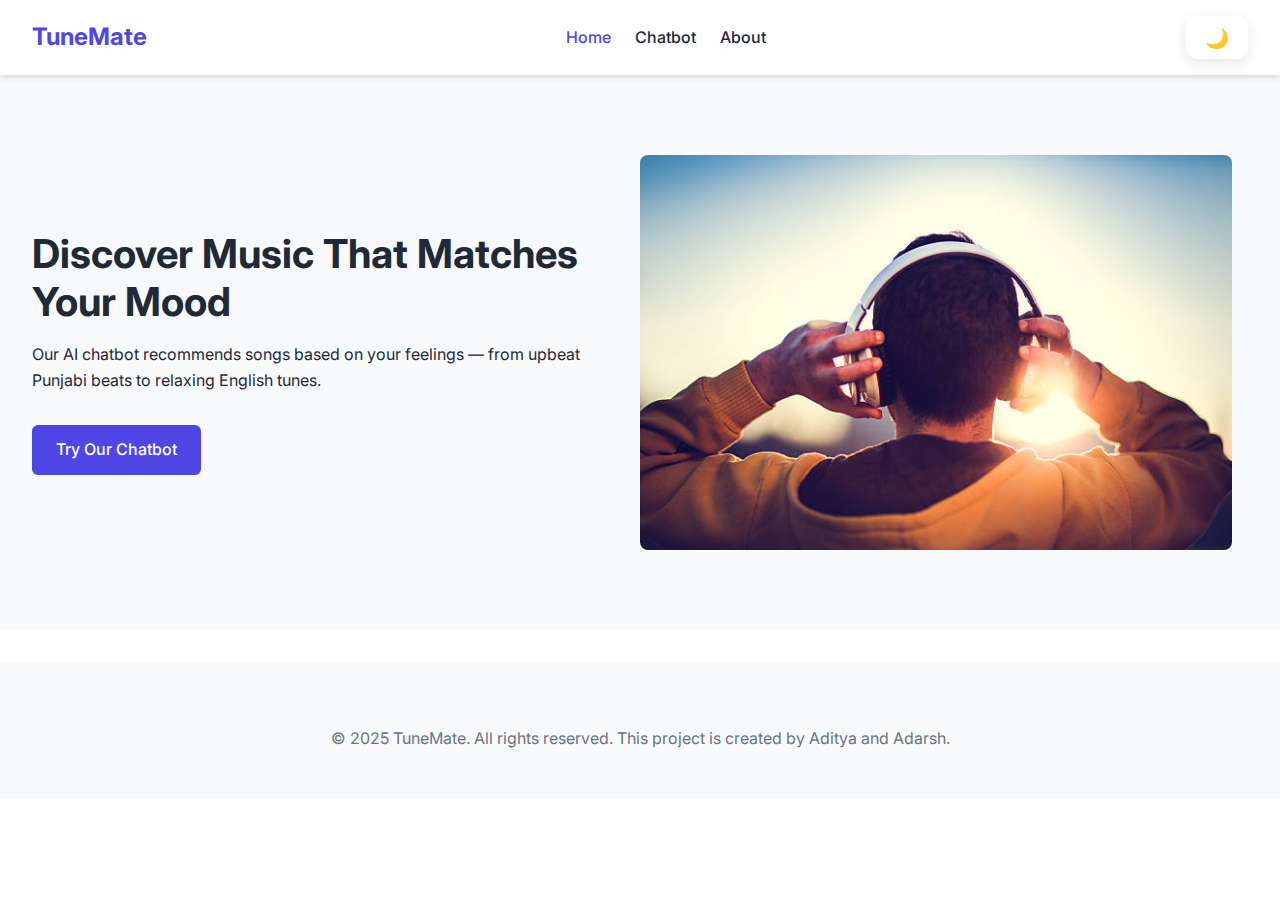
<file: index.html>
<!DOCTYPE html>
<html lang="en">
<head>
  <meta charset="UTF-8">
  <meta name="viewport" content="width=device-width, initial-scale=1.0">
  <title>AI Music Chatbot - TuneMate</title>
  <link rel="stylesheet" href="style.css">
  <link rel="stylesheet" href="https://fonts.googleapis.com/css2?family=Inter:wght@400;500;600;700&display=swap">
</head>
<body class="light-mode">
  <header>
    <nav class="navbar">
      <div class="logo">TuneMate</div>
      <ul class="nav-links">
        <li><a href="index.html" class="active">Home</a></li>
        <li><a href="chatbot.html">Chatbot</a></li>
        <li><a href="about.html">About</a></li>
      </ul>
      <button id="theme-toggle" aria-label="Toggle dark mode">
        <span class="theme-icon">🌙</span>
      </button>
      <div class="hamburger">
        <span></span>
        <span></span>
        <span></span>
      </div>
    </nav>
  </header>

  <main>
    <section class="hero">
      <div class="hero-content">
        <h1>Discover Music That Matches Your Mood</h1>
        <p>Our AI chatbot recommends songs based on your feelings — from upbeat Punjabi beats to relaxing English tunes.</p>
        <div class="cta-buttons">
          <a href="chatbot.html" class="btn primary">Try Our Chatbot</a>
        </div>
      </div>
      <div class="hero-image">
        <img src="music.jpg" alt="image" loading="lazy">
      </div>
    </section>
    
  </main>

  <footer>
      <div class="footer-copyright">
        &copy; 2025 TuneMate. All rights reserved. This project is created by Aditya and Adarsh.
      </div>
    </div>
  </footer>

  <script src="script2.js"></script>
  <script src="theme.js"></script>
</body>
</html>
</file>
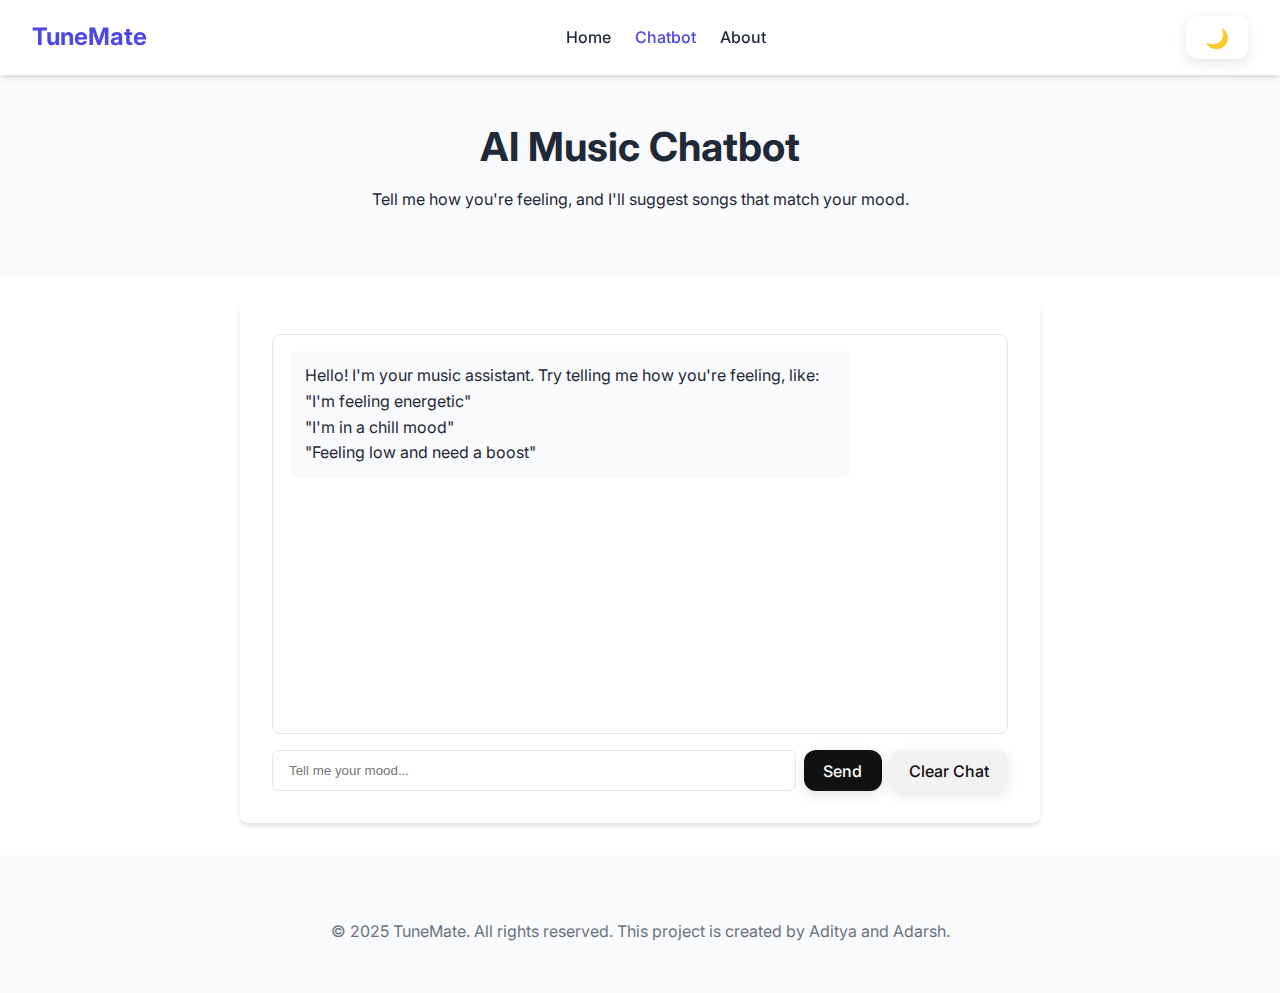
<file: chatbot.html>
<!-- <!DOCTYPE html>
<html lang="en">
<head>
  <meta charset="UTF-8" />
  <meta name="viewport" content="width=device-width, initial-scale=1.0"/>
  <title>Gemini Music Recommender</title>
  <link rel="stylesheet" href="style.css"/>
</head>
<body>
  <div class="container">
    <h1>🎧 AI Song Recommender</h1>
    <div id="chat-box"></div>
    <div class="input-area">
      <input type="text" id="user-input" placeholder="Tell me how you're feeling..." />
      <button onclick="handleSend()">Send</button>
    </div>
  </div>
  <script src="script.js"></script>
</body>
</html> -->

<!DOCTYPE html>
<html lang="en">
<head>
  <meta charset="UTF-8">
  <meta name="viewport" content="width=device-width, initial-scale=1.0">
  <title>AI Music Chatbot - TuneMate</title>
  <link rel="stylesheet" href="style.css">
  <link rel="stylesheet" href="https://fonts.googleapis.com/css2?family=Inter:wght@400;500;600;700&display=swap">
</head>
<body class="light-mode">
  <header>
    <nav class="navbar">
      <div class="logo">TuneMate</div>
      <ul class="nav-links">
        <li><a href="index.html">Home</a></li>
        <li><a href="chatbot.html" class="active">Chatbot</a></li>
        <li><a href="about.html">About</a></li>
      </ul>
      <button id="theme-toggle" aria-label="Toggle dark mode">
        <span class="theme-icon">🌙</span>
      </button>
      <div class="hamburger">
        <span></span>
        <span></span>
        <span></span>
      </div>
    </nav>
  </header>

  <main>
    <section class="page-header">
      <h1>AI Music Chatbot</h1>
      <p>Tell me how you're feeling, and I'll suggest songs that match your mood.</p>
    </section>
    <br>
    <section class="chatbot-container">
      <div class="chat-area" id="chat-area">
        <div class="message bot">
          <div class="message-content">
            Hello! I'm your music assistant. Try telling me how you're feeling, like:
            <ul>
              <li>"I'm feeling energetic"</li>
              <li>"I'm in a chill mood"</li>
              <li>"Feeling low and need a boost"</li>
            </ul>
          </div>
        </div>
      </div>
      <div class="chat-input">
        <input type="text" id="user-input" placeholder="Tell me your mood..." aria-label="Type your message">
        <button id="send-btn">Send</button>
        <button id="clear-chat" class="secondary">Clear Chat</button>
      </div>
    </section>
  </main>

  <footer>
    <div class="footer-copyright">
      &copy; 2025 TuneMate. All rights reserved. This project is created by Aditya and Adarsh.
    </div>
  </footer>

  <script src="script.js"></script>
  <script src="script2.js"></script>
  <!-- <script src="chatbot.js"></script> -->
  <script src="theme.js"></script>
</body>
</html>
</file>
<file: style.css>
/* Base Styles */
:root {
  --primary-color: #4f46e5;
  --primary-hover: #4338ca;
  --secondary-color: #10b981;
  --secondary-hover: #059669;
  --text-color: #1f2937;
  --text-light: #6b7280;
  --bg-color: #ffffff;
  --bg-secondary: #f9fafb;
  --border-color: #e5e7eb;
  --card-bg: #ffffff;
  --shadow: 0 4px 6px -1px rgba(0, 0, 0, 0.1), 0 2px 4px -1px rgba(0, 0, 0, 0.06);
  --success-color: #10b981;
  --warning-color: #f59e0b;
  --danger-color: #ef4444;
  --info-color: #3b82f6;

  /* Macro colors */
  --protein-color: #ef4444;
  --carbs-color: #f59e0b;
  --fats-color: #10b981;
}

.dark-mode {
  --primary-color: #6366f1;
  --primary-hover: #4f46e5;
  --secondary-color: #10b981;
  --secondary-hover: #059669;
  --text-color: #f9fafb;
  --text-light: #d1d5db;
  --bg-color: #111827;
  --bg-secondary: #1f2937;
  --border-color: #374151;
  --card-bg: #1f2937;
  --shadow: 0 4px 6px -1px rgba(0, 0, 0, 0.2), 0 2px 4px -1px rgba(0, 0, 0, 0.1);
}

* {
  margin: 0;
  padding: 0;
  box-sizing: border-box;
}

html {
  scroll-behavior: smooth;
}

body {
  font-family: "Inter", sans-serif;
  line-height: 1.6;
  color: var(--text-color);
  background-color: var(--bg-color);
  transition: background-color 0.3s, color 0.3s;
}

a {
  color: var(--primary-color);
  text-decoration: none;
  transition: color 0.3s;
}

a:hover {
  color: var(--primary-hover);
}

ul {
  list-style: none;
}

img {
  max-width: 100%;
  height: auto;
  border-radius: 8px;
}

/* Typography */
h1,
h2,
h3,
h4,
h5,
h6 {
  font-weight: 700;
  line-height: 1.2;
  margin-bottom: 1rem;
}

h1 {
  font-size: 2.5rem;
}

h2 {
  font-size: 2rem;
}

h3 {
  font-size: 1.5rem;
}

p {
  margin-bottom: 1rem;
}

/* Layout */
.container {
  width: 100%;
  max-width: 1200px;
  margin: 0 auto;
  padding: 0 1rem;
}

section {
  padding: 4rem 1rem;
}

/* Navbar */
.navbar {
  display: flex;
  justify-content: space-between;
  align-items: center;
  padding: 1rem 2rem;
  background-color: var(--bg-color);
  box-shadow: var(--shadow);
  position: sticky;
  top: 0;
  z-index: 100;
  transition: background-color 0.3s;
}

.logo {
  font-size: 1.5rem;
  font-weight: 700;
  color: var(--primary-color);
}

.nav-links {
  display: flex;
  gap: 1.5rem;
}

.nav-links a {
  color: var(--text-color);
  font-weight: 500;
  transition: color 0.3s;
}

.nav-links a:hover,
.nav-links a.active {
  color: var(--primary-color);
}

.hamburger {
  display: none;
  flex-direction: column;
  cursor: pointer;
}

.hamburger span {
  width: 25px;
  height: 3px;
  background-color: var(--text-color);
  margin: 2px 0;
  transition: 0.3s;
}

/* Theme Toggle */
#theme-toggle {
  background: none;
  border: none;
  cursor: pointer;
  font-size: 1.2rem;
  color: var(--text-color);
  transition: color 0.3s;
}

#theme-toggle:hover {
  color: var(--primary-color);
}

/* Buttons */
.btn {
  display: inline-block;
  padding: 0.75rem 1.5rem;
  border-radius: 0.375rem;
  font-weight: 500;
  text-align: center;
  cursor: pointer;
  transition: background-color 0.3s, transform 0.2s;
  border: none;
}

.btn:hover {
  transform: translateY(-2px);
}

.primary {
  background-color: var(--primary-color);
  color: white;
}

.primary:hover {
  background-color: var(--primary-hover);
  color: white;
}

.secondary {
  background-color: var(--secondary-color);
  color: white;
}

.secondary:hover {
  background-color: var(--secondary-hover);
  color: white;
}

.btn-outline {
  background-color: transparent;
  border: 1px solid var(--primary-color);
  color: var(--primary-color);
}

.btn-outline:hover {
  background-color: var(--primary-color);
  color: white;
}

/* Cards */
.card {
  background-color: var(--card-bg);
  border-radius: 0.5rem;
  box-shadow: var(--shadow);
  padding: 1.5rem;
  transition: transform 0.3s, box-shadow 0.3s;
}

.card:hover {
  transform: translateY(-5px);
  box-shadow: 0 10px 15px -3px rgba(0, 0, 0, 0.1), 0 4px 6px -2px rgba(0, 0, 0, 0.05);
}

/* Hero Section */
.hero {
  display: flex;
  align-items: center;
  justify-content: space-between;
  padding: 4rem 2rem;
  background-color: var(--bg-secondary);
}

.hero-content {
  flex: 1;
  max-width: 600px;
}

.hero-image {
  flex: 1;
  display: flex;
  justify-content: center;
  align-items: center;
  padding: 1rem
}

.cta-buttons {
  display: flex;
  gap: 1rem;
  margin-top: 2rem;
}

/* Features Section */
.features {
  text-align: center;
  padding: 4rem 2rem;
}

.feature-cards {
  display: grid;
  grid-template-columns: repeat(auto-fit, minmax(250px, 1fr));
  gap: 2rem;
  margin-top: 2rem;
}

.card-icon {
  font-size: 2.5rem;
  margin-bottom: 1rem;
}

.card-link {
  display: inline-block;
  margin-top: 1rem;
  font-weight: 500;
}

/* Testimonials */
.testimonials {
  background-color: var(--bg-secondary);
  padding: 4rem 2rem;
  text-align: center;
}

.testimonial-slider {
  max-width: 800px;
  margin: 0 auto;
}

.testimonial {
  padding: 2rem;
  background-color: var(--card-bg);
  border-radius: 0.5rem;
  box-shadow: var(--shadow);
  margin: 2rem 0;
}

.testimonial p {
  font-style: italic;
  font-size: 1.1rem;
}

.testimonial-author {
  font-weight: 600;
  color: var(--primary-color);
  margin-top: 1rem;
}

.slider-dots {
  display: flex;
  justify-content: center;
  gap: 0.5rem;
  margin-top: 1rem;
}

.dot {
  width: 10px;
  height: 10px;
  border-radius: 50%;
  background-color: var(--border-color);
  cursor: pointer;
  transition: background-color 0.3s;
}

.dot.active {
  background-color: var(--primary-color);
}

/* Footer */
footer {
  background-color: var(--bg-secondary);
  padding: 3rem 2rem;
  margin-top: 2rem;
}

.footer-content {
  display: flex;
  flex-direction: column;
  align-items: center;
  gap: 1.5rem;
}

.footer-logo {
  font-size: 1.5rem;
  font-weight: 700;
  color: var(--primary-color);
}

.footer-links {
  display: flex;
  gap: 1.5rem;
  flex-wrap: wrap;
  justify-content: center;
}

.footer-links a {
  color: var(--text-color);
  transition: color 0.3s;
}

.footer-links a:hover {
  color: var(--primary-color);
}

.footer-copyright {
  color: var(--text-light);
  text-align: center;
  margin-top: 1rem;
}

/* Page Header */
.page-header {
  text-align: center;
  padding: 3rem 1rem;
  background-color: var(--bg-secondary);
}

/* Chatbot Styles */
.chatbot-container {
  max-width: 800px;
  margin: 0 auto;
  padding: 2rem;
  background-color: var(--card-bg);
  border-radius: 0.5rem;
  box-shadow: var(--shadow);
}

.chat-area {
  height: 400px;
  overflow-y: auto;
  padding: 1rem;
  border: 1px solid var(--border-color);
  border-radius: 0.5rem;
  margin-bottom: 1rem;
  background-color: var(--bg-color);
}

.message {
  margin-bottom: 1rem;
  padding: 0.75rem 1rem;
  border-radius: 0.5rem;
  max-width: 80%;
}

.message.user {
  background-color: var(--primary-color);
  color: white;
  margin-left: auto;
}

.message.bot {
  background-color: var(--bg-secondary);
  color: var(--text-color);
}

.chat-input {
  display: flex;
  gap: 0.5rem;
}

.chat-input input {
  flex: 1;
  padding: 0.75rem 1rem;
  border: 1px solid var(--border-color);
  border-radius: 0.375rem;
  background-color: var(--bg-color);
  color: var(--text-color);
}

.chatbot-help {
  margin-top: 3rem;
}

.command-examples {
  display: grid;
  grid-template-columns: repeat(auto-fit, minmax(250px, 1fr));
  gap: 1.5rem;
  margin-top: 1.5rem;
}

.command-card {
  background-color: var(--card-bg);
  padding: 1.5rem;
  border-radius: 0.5rem;
  box-shadow: var(--shadow);
}

.command-card h3 {
  margin-bottom: 0.75rem;
  color: var(--primary-color);
}

.command-card ul {
  padding-left: 1.25rem;
}

.command-card li {
  margin-bottom: 0.5rem;
  list-style-type: disc;
}

/* BMI Calculator Styles */
.bmi-container {
  display: grid;
  gap: 2rem;
  max-width: 1000px;
  margin: 0 auto;
  padding: 2rem;
  transition: all 0.3s ease;
}



.bmi-calculator {
  background-color: var(--card-bg);
  padding: 2rem;
  border-radius: 0.5rem;
  box-shadow: var(--shadow);
}


.form-group {
  margin-bottom: 1.5rem;
}

.form-group label {
  display: block;
  margin-bottom: 0.5rem;
  font-weight: 500;
}

.form-group input {
  width: 100%;
  padding: 0.75rem;
  border: 1px solid var(--border-color);
  border-radius: 0.375rem;
  background-color: var(--bg-color);
  color: var(--text-color);
}

.radio-group {
  display: flex;
  gap: 1.5rem;
}

.bmi-result {
  display: flex;
  justify-content: center;
  align-items: center;
}

.result-card {
  background-color: var(--card-bg);
  padding: 2rem;
  border-radius: 0.5rem;
  box-shadow: var(--shadow);
  text-align: center;
  width: 100%;
}

.result-card.hidden {
  opacity: 0;
  visibility: hidden;
  pointer-events: none;
  height: 0;
  overflow: hidden;
  transition: all 0.3s ease;
}


.bmi-value {
  font-size: 3rem;
  font-weight: 700;
  color: var(--primary-color);
  margin: 1rem 0;
}

.bmi-category {
  font-size: 1.5rem;
  font-weight: 600;
  margin-bottom: 1rem;
}

.bmi-meter {
  margin: 2rem 0;
  position: relative;
}

.meter-scale {
  display: flex;
  height: 30px;
  border-radius: 15px;
  overflow: hidden;
}

.meter-section {
  flex: 1;
  display: flex;
  justify-content: center;
  align-items: center;
  color: white;
  font-weight: 500;
  font-size: 0.875rem;
}

.underweight {
  background-color: var(--info-color);
}

.normal {
  background-color: var(--success-color);
}

.overweight {
  background-color: var(--warning-color);
}

.obese {
  background-color: var(--danger-color);
}

.meter-pointer {
  position: absolute;
  width: 2px;
  height: 40px;
  background-color: var(--text-color);
  top: -5px;
  left: 50%;
  transform: translateX(-50%);
}

.bmi-suggestion {
  margin-top: 1.5rem;
  padding: 1rem;
  background-color: var(--bg-secondary);
  border-radius: 0.375rem;
}

.bmi-info {
  max-width: 1000px;
  margin: 3rem auto;
  padding: 0 2rem;
}

.bmi-categories {
  display: grid;
  grid-template-columns: repeat(auto-fit, minmax(200px, 1fr));
  gap: 1.5rem;
  margin-top: 1.5rem;
}

.category-card {
  background-color: var(--card-bg);
  padding: 1.5rem;
  border-radius: 0.5rem;
  box-shadow: var(--shadow);
  text-align: center;
}

.category-card h3 {
  color: var(--primary-color);
}

.bmi-disclaimer {
  margin-top: 2rem;
  padding: 1rem;
  background-color: var(--bg-secondary);
  border-radius: 0.375rem;
  text-align: center;
  font-style: italic;
  color: var(--text-light);
}

/* Workout Plans Styles */
.workout-controls {
  max-width: 1000px;
  margin: 0 auto 2rem;
  padding: 0 2rem;
}

.workout-tabs {
  display: flex;
  gap: 1rem;
  margin-bottom: 2rem;
  overflow-x: auto;
  padding-bottom: 0.5rem;
}

.tab-btn {
  padding: 0.75rem 1.5rem;
  background-color: var(--bg-secondary);
  border: none;
  border-radius: 0.375rem;
  font-weight: 500;
  cursor: pointer;
  transition: background-color 0.3s, color 0.3s;
  white-space: nowrap;
}

.tab-btn.active {
  background-color: var(--primary-color);
  color: white;
}

.difficulty-filter {
  display: flex;
  align-items: center;
  gap: 1rem;
  flex-wrap: wrap;
}

.toggle-buttons {
  display: flex;
  gap: 0.5rem;
}

.toggle-btn {
  padding: 0.5rem 1rem;
  background-color: var(--bg-secondary);
  border: none;
  border-radius: 0.375rem;
  font-weight: 500;
  cursor: pointer;
  transition: background-color 0.3s, color 0.3s;
}

.toggle-btn.active {
  background-color: var(--secondary-color);
  color: white;
}

.workout-plans {
  max-width: 1000px;
  margin: 0 auto;
  padding: 0 2rem;
}

.tab-content {
  display: none;
}

.tab-content.active {
  display: block;
}

.workout-exercises {
  margin-top: 2rem;
}

.exercise-card {
  background-color: var(--card-bg);
  border-radius: 0.5rem;
  box-shadow: var(--shadow);
  margin-bottom: 1.5rem;
  overflow: hidden;
}

.exercise-header {
  display: flex;
  justify-content: space-between;
  align-items: center;
  padding: 1.25rem 1.5rem;
  cursor: pointer;
  background-color: var(--bg-secondary);
}

.exercise-header h3 {
  margin: 0;
}

.exercise-toggle {
  font-size: 1.5rem;
  font-weight: 700;
}

.exercise-details {
  display: none;
  padding: 1.5rem;
}

.exercise-details.active {
  display: grid;
  grid-template-columns: 1fr 2fr;
  gap: 1.5rem;
}

.exercise-info p {
  margin-bottom: 0.75rem;
}

.workout-tips {
  max-width: 1000px;
  margin: 4rem auto 0;
  padding: 0 2rem;
}

.tips-container {
  display: grid;
  grid-template-columns: repeat(auto-fit, minmax(250px, 1fr));
  gap: 1.5rem;
  margin-top: 1.5rem;
}

.tip-card {
  background-color: var(--card-bg);
  padding: 1.5rem;
  border-radius: 0.5rem;
  box-shadow: var(--shadow);
}

.tip-card h3 {
  color: var(--primary-color);
}

/* Nutrition Styles */
.nutrition-macros {
  max-width: 1000px;
  margin: 0 auto;
  padding: 0 2rem;
}

.macro-cards {
  display: grid;
  grid-template-columns: repeat(auto-fit, minmax(300px, 1fr));
  gap: 2rem;
  margin-top: 2rem;
}

.macro-card {
  background-color: var(--card-bg);
  padding: 2rem;
  border-radius: 0.5rem;
  box-shadow: var(--shadow);
}

.macro-icon {
  font-size: 2.5rem;
  margin-bottom: 1rem;
}

.macro-card ul {
  padding-left: 1.25rem;
  margin-top: 1rem;
}

.macro-card li {
  margin-bottom: 0.75rem;
  list-style-type: disc;
}

.macro-ratio {
  margin-top: 3rem;
  text-align: center;
}

.ratio-chart {
  max-width: 600px;
  margin: 1.5rem auto;
}

.ratio-bar {
  display: flex;
  height: 40px;
  border-radius: 20px;
  overflow: hidden;
}

.ratio-segment {
  display: flex;
  justify-content: center;
  align-items: center;
  color: white;
  font-weight: 500;
}

.protein {
  background-color: var(--protein-color);
}

.carbs {
  background-color: var(--carbs-color);
}

.fats {
  background-color: var(--fats-color);
}

.ratio-note {
  font-style: italic;
  color: var(--text-light);
}

.meal-plan {
  max-width: 1000px;
  margin: 4rem auto 0;
  padding: 0 2rem;
}

.meal-tabs {
  display: flex;
  gap: 1rem;
  justify-content: center;
  margin-bottom: 2rem;
}

.meal-tab {
  padding: 0.75rem 1.5rem;
  background-color: var(--bg-secondary);
  border: none;
  border-radius: 0.375rem;
  font-weight: 500;
  cursor: pointer;
  transition: background-color 0.3s, color 0.3s;
}

.meal-tab.active {
  background-color: var(--primary-color);
  color: white;
}

.meal-content {
  display: none;
}

.meal-content.active {
  display: block;
}

.daily-meals {
  display: grid;
  grid-template-columns: repeat(auto-fit, minmax(300px, 1fr));
  gap: 1.5rem;
}

.meal {
  background-color: var(--card-bg);
  padding: 1.5rem;
  border-radius: 0.5rem;
  box-shadow: var(--shadow);
}

.meal h3 {
  color: var(--primary-color);
  margin-bottom: 1rem;
}

.meal img {
  margin-bottom: 1rem;
}

.meal ul {
  padding-left: 1.25rem;
  margin-bottom: 1rem;
}

.meal li {
  margin-bottom: 0.5rem;
  list-style-type: disc;
}

.meal-plan-totals {
  margin-top: 2rem;
  padding: 1.5rem;
  background-color: var(--bg-secondary);
  border-radius: 0.5rem;
  text-align: center;
}

.placeholder-text {
  text-align: center;
  padding: 3rem;
  color: var(--text-light);
  font-style: italic;
}

.hydration {
  max-width: 1000px;
  margin: 4rem auto 0;
  padding: 0 2rem;
}

.hydration-content {
  display: grid;
  grid-template-columns: 1fr 1fr;
  gap: 2rem;
  margin-top: 2rem;
}

.hydration-tips h3 {
  color: var(--primary-color);
  margin-top: 1.5rem;
  margin-bottom: 0.75rem;
}

.hydration-tips ul {
  padding-left: 1.25rem;
}

.hydration-tips li {
  margin-bottom: 0.5rem;
  list-style-type: disc;
}

.supplements {
  max-width: 1000px;
  margin: 4rem auto 0;
  padding: 0 2rem;
}

.supplement-disclaimer {
  padding: 1rem;
  background-color: var(--bg-secondary);
  border-radius: 0.375rem;
  margin-bottom: 2rem;
  font-style: italic;
}

.supplement-cards {
  display: grid;
  grid-template-columns: repeat(auto-fit, minmax(250px, 1fr));
  gap: 1.5rem;
}

.supplement-card {
  background-color: var(--card-bg);
  padding: 1.5rem;
  border-radius: 0.5rem;
  box-shadow: var(--shadow);
}

.supplement-card h3 {
  color: var(--primary-color);
  margin-bottom: 1rem;
}

/* About Page Styles */
.about-content {
  max-width: 1000px;
  margin: 0 auto;
  padding: 0 2rem;
}

.about-image {
  margin-bottom: 2rem;
}

.about-text h2 {
  color: var(--primary-color);
  margin-top: 2rem;
}

.about-text ul {
  padding-left: 1.25rem;
  margin-bottom: 1.5rem;
}

.about-text li {
  margin-bottom: 0.5rem;
  list-style-type: disc;
}

.team-members {
  display: grid;
  grid-template-columns: repeat(auto-fit, minmax(250px, 1fr));
  gap: 1.5rem;
  margin-top: 1.5rem;
}

.team-member {
  background-color: var(--card-bg);
  padding: 1.5rem;
  border-radius: 0.5rem;
  box-shadow: var(--shadow);
}

.team-member h3 {
  color: var(--primary-color);
}

.contact-section {
  max-width: 1000px;
  margin: 4rem auto 0;
  padding: 0 2rem;
  text-align: center;
}

.social-links {
  display: flex;
  justify-content: center;
  gap: 2rem;
  margin-top: 2rem;
  flex-wrap: wrap;
}

.social-link {
  display: flex;
  flex-direction: column;
  align-items: center;
  gap: 0.5rem;
}

.social-icon {
  font-size: 2rem;
}

/* Utility Classes */
.hidden {
  display: none !important;
}

/* Responsive Styles */
@media (max-width: 992px) {
  .hero {
    flex-direction: column;
    text-align: center;
    gap: 2rem;
  }

  .hero-content {
    max-width: 100%;
  }

  .cta-buttons {
    justify-content: center;
  }

  .bmi-container {
    grid-template-columns: 1fr;
  }

  .hydration-content {
    grid-template-columns: 1fr;
  }
}

@media (max-width: 768px) {
  .nav-links {
    display: none;
  }

  .hamburger {
    display: flex;
  }

  .nav-links.active {
    display: flex;
    flex-direction: column;
    position: absolute;
    top: 100%;
    left: 0;
    right: 0;
    background-color: var(--bg-color);
    padding: 1rem;
    box-shadow: var(--shadow);
  }

  .exercise-details.active {
    grid-template-columns: 1fr;
  }
}

@media (max-width: 576px) {
  h1 {
    font-size: 2rem;
  }

  h2 {
    font-size: 1.75rem;
  }

  .cta-buttons {
    flex-direction: column;
  }

  .workout-tabs {
    flex-direction: column;
  }

  .meal-tabs {
    flex-direction: column;
  }
}

button {
  padding: 0.6rem 1.2rem;
  border: none;
  border-radius: 12px;
  font-family: 'Inter', sans-serif;
  font-size: 1rem;
  font-weight: 500;
  cursor: pointer;
  transition: all 0.2s ease-in-out;
  box-shadow: 0 4px 14px rgba(0, 0, 0, 0.1);
}

/* Primary button style */
#send-btn {
  background-color: #111;
  color: white;
}

#send-btn:hover {
  background-color: #333;
  transform: scale(1.05);
}

/* Secondary button style */
#clear-chat.secondary {
  background-color: #f2f2f2;
  color: #111;
}

#clear-chat.secondary:hover {
  background-color: #ddd;
  transform: scale(1.05);
}
</file>
